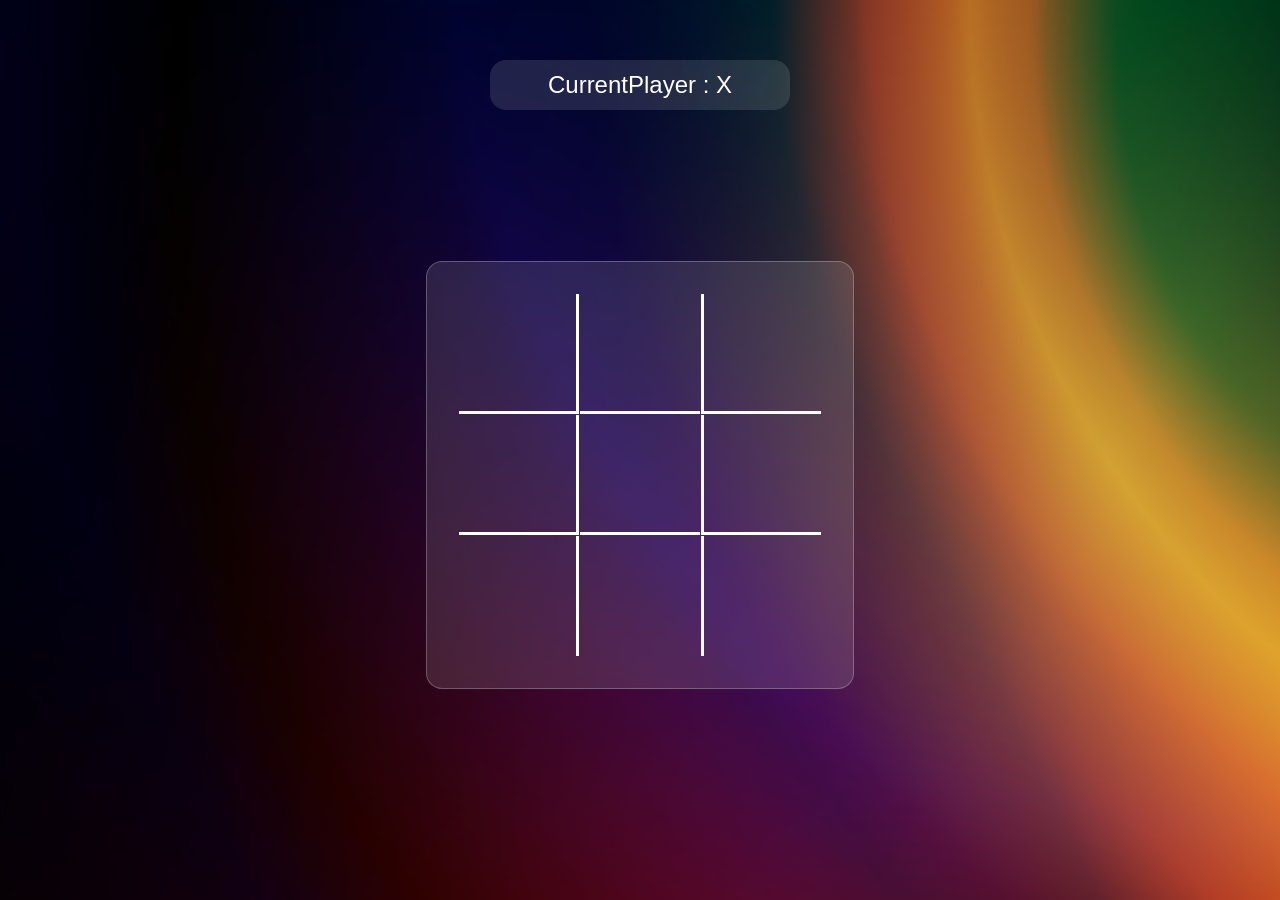
<file: index.html>
<!DOCTYPE html>
<html lang="en">
<head>
    <meta charset="UTF-8">
    <meta name="viewport" content="width=device-width, initial-scale=1.0">
    <title>Tic-Tac-Toe</title>
    <link rel="stylesheet" href="styles.css">
</head>
<body>
    

    <div class="wrapper">
        <p class="GameInfo">currentplayer x</p>


        <div class="gridParentdivtictactoe">
            <div class="innercontainergrid" id="Gridchild1"></div>
            <div class="innercontainergrid" id="Gridchild2"></div>
            <div class="innercontainergrid" id="Gridchild3"></div>
            <div class="innercontainergrid" id="Gridchild4"></div>
            <div class="innercontainergrid" id="Gridchild5"></div>
            <div class="innercontainergrid" id="Gridchild6"></div>
            <div class="innercontainergrid" id="Gridchild7"></div>
            <div class="innercontainergrid" id="Gridchild8"></div>
            <div class="innercontainergrid" id="Gridchild9"></div>
        </div>

         <div class="buttondiv">
            <button class="btn">NewGame</button>
        </div>

    </div>

<script src="scripts.js"></script>
</body>
</html>
</file>
<file: styles.css>
*{
    margin: 0;
    padding: 0;
    box-sizing: border-box;
    font-family: sans-serif;
}



.wrapper
{
    height: 100vh;
    width: 100vw;
  
    background-image: url("gradient-bg.jpg");
    display: grid;
    place-items: center;
    grid-gap: 30px;
}
.gridParentdivtictactoe
{

    max-width: 90%;
  
    
    display: grid;
    grid-gap: 1px;

    background-color: rgba(255,255,255,0.12);
  
    backdrop-filter: blur(9px);
    
    border-radius: 1rem ;
    border: 1px solid  #ffffff40;
    grid-template-rows: 120px 120px 120px;
    grid-template-columns: 120px 120px 120px;
    
    padding: 2rem;
    aspect-ratio: 1/1;
    
    justify-content: center;
    align-content: center;
    

}
.innercontainergrid
{
   
    display: flex;
    justify-content: center;
    align-items: center;
    cursor: pointer;
    flex-wrap: wrap;
   
    


}

#Gridchild1 , #Gridchild4 
{
    border-right: 3px solid white;
    border-bottom: 3px solid white;
    
    
}


#Gridchild3 , #Gridchild6
{
    border-left: 3px solid white;
    border-bottom: 3px solid white;
}
#Gridchild7 
{
    
    border-right: 3px solid white;
}
#Gridchild9 
{ 
    border-left: 3px solid white;

}
#Gridchild2 , #Gridchild5
{
    border-bottom: 3px solid white;
}




.btn
{    
    font-size: 19px;
    height: 40px;
    width: 2px;
    background-color: rgba(255,255,255,0.12);
    border: 1px solid rgba(255,255,255,0.22);
    width: 140px;
    border-radius: 1rem;
    color: white;
    cursor: pointer;
    display: flex;
    justify-content: center;
    align-items: center;
   
}

.GameInfo
{

    height: 50px;
    width: 120px;
    color: white;
    background-color: rgba(255,255,255,0.12);
    display: flex;
    justify-content: center;
    align-items: center;

    border-radius: 1rem;
    font-size: 24px;
    width: 300px;
    backdrop-filter:blur(1px);
}

.wincolor
{
    background-color: green;

}
.inactive
{
    display: none;
    scale:0;
}
.active
{
    display: flex;
    scale: 1;
}

@media (max-width : 450px)
{
    .wrapper{
        
        background-image: linear-gradient(to top, #fbc2eb 0%, #a6c1ee 100%);
        display: flex;
        flex-direction: column;
        justify-content: center;
        align-items: center;
    }
            .gridParentdivtictactoe
        {

            
            height: 390px;

            max-width:370px;
            
        
            
            display: grid;
            grid-gap: 1px;
             background-color: rgba(24, 22, 22, 0.12);
  
            backdrop-filter: blur(9px);
    
            border-radius: 1.3rem ;
        }

        .innercontainergrid{
            height: 100%;
                width: 100%;
                white-space: nowrap;
                overflow: hidden;
            
        }

        
#Gridchild1 , #Gridchild4 
{
    border-right: 3px solid white;
    border-bottom: 3px solid white;
    height: 120px;
    width: 120px;
    
    
}


#Gridchild3 , #Gridchild6
{
    border-left: 3px solid white;
    border-bottom: 3px solid white;
    height: 120px;
    width: 120px;
}
#Gridchild7 
{
    
    border-right: 3px solid white;
    height: 120px;
    width: 120px;
}
#Gridchild9 
{ 
    border-left: 3px solid white;
    height: 120px;
    width: 120px;

}
#Gridchild2 , #Gridchild5
{
    border-bottom: 3px solid white;
    height: 120px;
    width: 120px;
}
.btn
{    
    height: 60px;
    width: 130px;
    color: rgb(106, 103, 103);
    background-color: rgba(92, 78, 78, 0.12);
    font-size: 17px;
   
}

.GameInfo
{

    height: 70px;
    width: 190px;
    color: rgb(106, 103, 103);
    background-color: rgba(92, 78, 78, 0.12);
    font-size: 19px;
 

}



}
</file>
